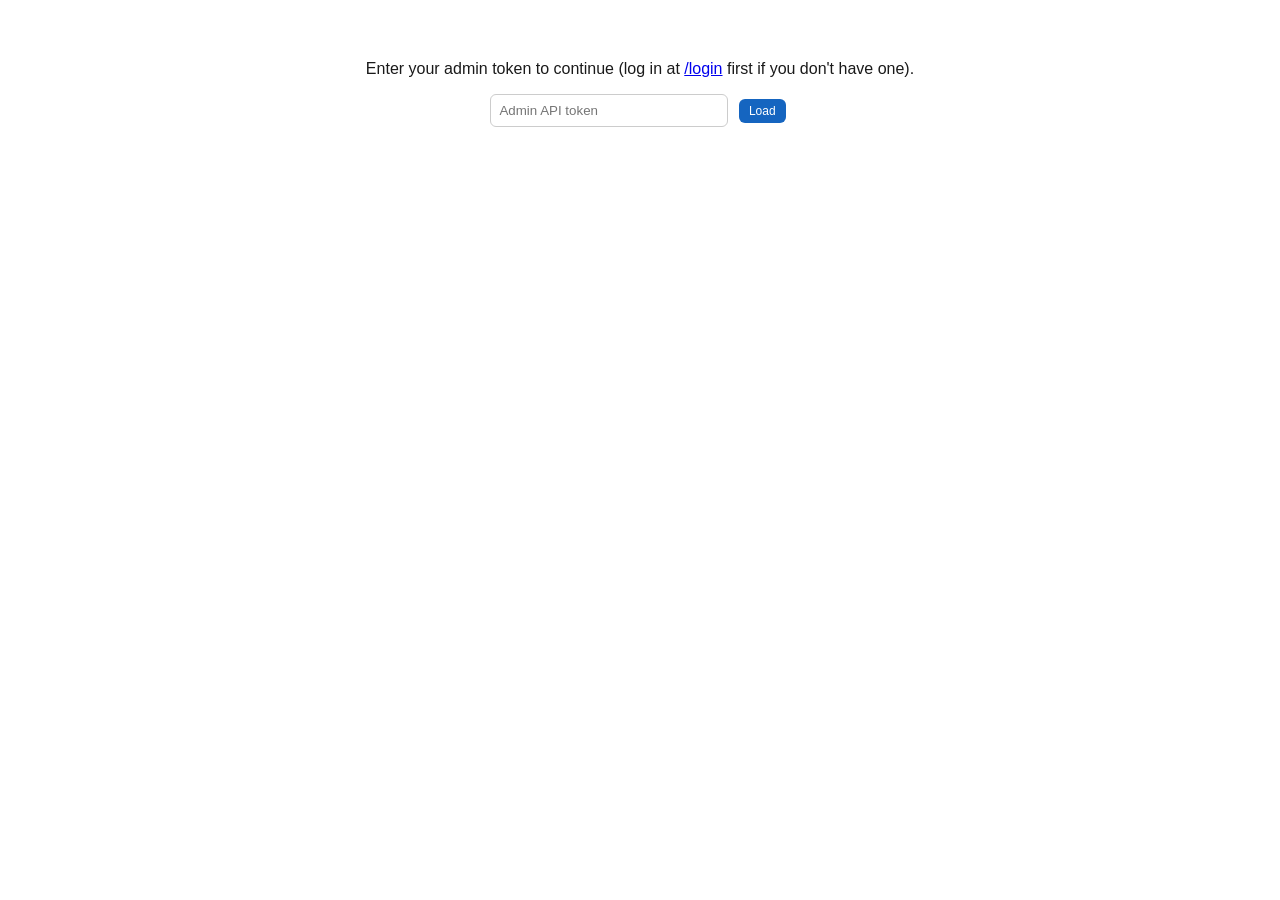
<file: admin.html>
<!DOCTYPE html>
<html lang="en">
<head>
<meta charset="UTF-8" />
<meta name="viewport" content="width=device-width, initial-scale=1.0" />
<title>Photo Backup — Admin</title>
<style>
  body {
    font-family: -apple-system, BlinkMacSystemFont, "Segoe UI", Roboto, sans-serif;
    max-width: 700px;
    margin: 40px auto;
    padding: 0 20px;
    color: #1a1a1a;
  }
  h1 { font-size: 20px; }
  table { width: 100%; border-collapse: collapse; margin-top: 16px; }
  th, td { text-align: left; padding: 8px 10px; border-bottom: 1px solid #eee; font-size: 14px; }
  th { color: #666; font-weight: 600; font-size: 12px; text-transform: uppercase; }
  .badge { padding: 2px 8px; border-radius: 10px; font-size: 12px; }
  .badge.pending { background: #fff3cd; color: #856404; }
  .badge.approved { background: #d4edda; color: #155724; }
  .badge.rejected { background: #f8d7da; color: #721c24; }
  button {
    border: none; padding: 5px 10px; border-radius: 6px; cursor: pointer;
    font-size: 12px; margin-right: 4px;
  }
  button.approve { background: #1565C0; color: white; }
  button.reject { background: #eee; color: #333; }
  #authGate { text-align: center; margin-top: 60px; }
  #authGate input {
    padding: 8px; width: 220px; border: 1px solid #ccc; border-radius: 6px; margin-right: 6px;
  }
  #message { font-size: 13px; color: #c0392b; margin-top: 10px; }
</style>
</head>
<body>

<div id="authGate">
  <p>Enter your admin token to continue (log in at <a href="/login">/login</a> first if you don't have one).</p>
  <input type="password" id="tokenInput" placeholder="Admin API token" />
  <button class="approve" id="loadBtn">Load</button>
  <div id="message"></div>
</div>

<div id="dashboard" style="display:none;">
  <h1>User accounts</h1>
  <table>
    <thead>
      <tr><th>Username</th><th>Email</th><th>Role</th><th>Status</th><th>Actions</th></tr>
    </thead>
    <tbody id="userRows"></tbody>
  </table>
</div>

<script>
const TOKEN_KEY = "photobackup_token";
const tokenInput = document.getElementById("tokenInput");
const loadBtn = document.getElementById("loadBtn");
const authGate = document.getElementById("authGate");
const dashboard = document.getElementById("dashboard");
const userRows = document.getElementById("userRows");
const messageEl = document.getElementById("message");

// Reuse a token already saved from /login, if present
tokenInput.value = localStorage.getItem(TOKEN_KEY) || "";

loadBtn.addEventListener("click", loadUsers);

async function loadUsers() {
  const token = tokenInput.value.trim();
  if (!token) return;
  messageEl.textContent = "";

  const resp = await fetch("/api/admin/users", {
    headers: { Authorization: `Bearer ${token}` },
  });

  if (!resp.ok) {
    messageEl.textContent = resp.status === 401
      ? "Unauthorized - check the token, and make sure this account has the admin role"
      : `Error (HTTP ${resp.status})`;
    return;
  }

  localStorage.setItem(TOKEN_KEY, token);
  const users = await resp.json();
  renderUsers(users, token);
  authGate.style.display = "none";
  dashboard.style.display = "block";
}

function renderUsers(users, token) {
  userRows.innerHTML = "";
  for (const u of users) {
    const tr = document.createElement("tr");
    tr.innerHTML = `
      <td>${u.username}</td>
      <td>${u.email || "—"}</td>
      <td>${u.role}</td>
      <td><span class="badge ${u.status}">${u.status}</span></td>
      <td>
        ${u.role === "admin" ? "—" : `
          <button class="approve" data-id="${u.id}" data-action="approve">Approve</button>
          <button class="reject" data-id="${u.id}" data-action="reject">Reject</button>
        `}
      </td>
    `;
    userRows.appendChild(tr);
  }

  userRows.querySelectorAll("button").forEach((btn) => {
    btn.addEventListener("click", async () => {
      const id = btn.dataset.id;
      const action = btn.dataset.action;
      await fetch(`/api/admin/users/${id}/${action}`, {
        method: "POST",
        headers: { Authorization: `Bearer ${token}` },
      });
      loadUsers();
    });
  });
}

// Auto-load if we already have a saved token
if (tokenInput.value) loadUsers();
</script>

</body>
</html>
</file>
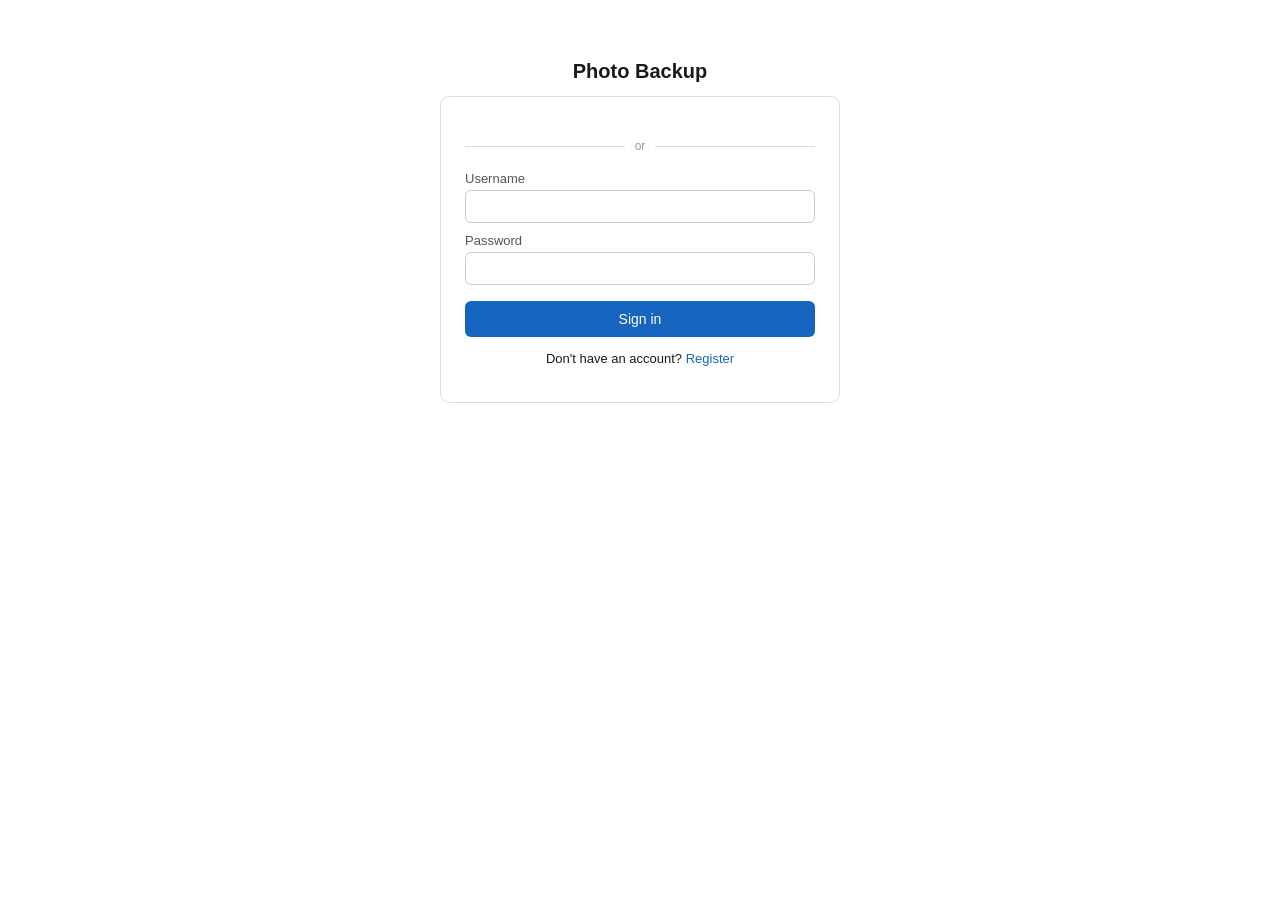
<file: login.html>
<!DOCTYPE html>
<html lang="en">
<head>
<meta charset="UTF-8" />
<meta name="viewport" content="width=device-width, initial-scale=1.0" />
<title>Photo Backup — Sign in</title>
<script src="https://accounts.google.com/gsi/client" async defer></script>
<style>
  body {
    font-family: -apple-system, BlinkMacSystemFont, "Segoe UI", Roboto, sans-serif;
    max-width: 400px;
    margin: 60px auto;
    padding: 0 20px;
    color: #1a1a1a;
  }
  h1 { font-size: 20px; text-align: center; }
  .card { border: 1px solid #ddd; border-radius: 10px; padding: 24px; }
  label { display: block; font-size: 13px; color: #555; margin-bottom: 4px; margin-top: 10px; }
  input[type="text"], input[type="password"] {
    width: 100%; padding: 8px; box-sizing: border-box;
    border: 1px solid #ccc; border-radius: 6px;
  }
  button.primary {
    width: 100%; background: #1565C0; color: white; border: none;
    padding: 10px 16px; border-radius: 6px; cursor: pointer; font-size: 14px;
    margin-top: 16px;
  }
  .toggle { text-align: center; margin-top: 14px; font-size: 13px; }
  .toggle a { color: #1565C0; cursor: pointer; }
  .divider { display: flex; align-items: center; margin: 18px 0; color: #999; font-size: 12px; }
  .divider::before, .divider::after { content: ""; flex: 1; border-bottom: 1px solid #ddd; }
  .divider span { padding: 0 10px; }
  #googleBtn { display: flex; justify-content: center; margin-bottom: 4px; }
  #message { font-size: 13px; margin-top: 12px; text-align: center; }
  #message.error { color: #c0392b; }
  #message.success { color: #155724; }
</style>
</head>
<body>

<h1>Photo Backup</h1>

<div class="card">
  <div id="googleBtn"></div>
  <div class="divider"><span>or</span></div>

  <form id="authForm">
    <label for="username">Username</label>
    <input type="text" id="username" required />

    <label for="password">Password</label>
    <input type="password" id="password" required minlength="8" />

    <button type="submit" class="primary" id="submitBtn">Sign in</button>
  </form>

  <div class="toggle">
    <span id="toggleText">Don't have an account?</span>
    <a id="toggleLink">Register</a>
  </div>

  <div id="message"></div>
</div>

<script>
const TOKEN_KEY = "photobackup_token";
const form = document.getElementById("authForm");
const submitBtn = document.getElementById("submitBtn");
const toggleLink = document.getElementById("toggleLink");
const toggleText = document.getElementById("toggleText");
const messageEl = document.getElementById("message");

let mode = "login"; // or "register"

toggleLink.addEventListener("click", () => {
  mode = mode === "login" ? "register" : "login";
  submitBtn.textContent = mode === "login" ? "Sign in" : "Register";
  toggleText.textContent = mode === "login" ? "Don't have an account?" : "Already have an account?";
  toggleLink.textContent = mode === "login" ? "Register" : "Sign in";
  messageEl.textContent = "";
});

function showMessage(text, isError) {
  messageEl.textContent = text;
  messageEl.className = isError ? "error" : "success";
}

form.addEventListener("submit", async (e) => {
  e.preventDefault();
  const username = document.getElementById("username").value.trim();
  const password = document.getElementById("password").value;

  try {
    if (mode === "register") {
      const resp = await fetch("/api/auth/register", {
        method: "POST",
        headers: { "Content-Type": "application/json" },
        body: JSON.stringify({ username, password }),
      });
      const data = await resp.json();
      if (!resp.ok) throw new Error(data.error || "Registration failed");
      showMessage(data.message, false);
      toggleLink.click(); // flip back to login
    } else {
      const resp = await fetch("/api/auth/login", {
        method: "POST",
        headers: { "Content-Type": "application/json" },
        body: JSON.stringify({ username, password }),
      });
      const data = await resp.json();
      if (!resp.ok) throw new Error(data.error || "Login failed");
      localStorage.setItem(TOKEN_KEY, data.token);
      window.location.href = "/upload";
    }
  } catch (err) {
    showMessage(err.message, true);
  }
});

async function handleGoogleCredential(response) {
  try {
    const resp = await fetch("/api/auth/google", {
      method: "POST",
      headers: { "Content-Type": "application/json" },
      body: JSON.stringify({ id_token: response.credential }),
    });
    const data = await resp.json();
    if (!resp.ok) throw new Error(data.error || "Google sign-in failed");
    localStorage.setItem(TOKEN_KEY, data.token);
    window.location.href = "/upload";
  } catch (err) {
    showMessage(err.message, true);
  }
}

const GOOGLE_CLIENT_ID = "{{ google_client_id }}";

window.onload = () => {
  if (!GOOGLE_CLIENT_ID) {
    document.getElementById("googleBtn").style.display = "none";
    document.querySelector(".divider").style.display = "none";
    return;
  }
  google.accounts.id.initialize({
    client_id: GOOGLE_CLIENT_ID,
    callback: handleGoogleCredential,
  });
  google.accounts.id.renderButton(document.getElementById("googleBtn"), {
    theme: "outline",
    size: "large",
    width: 320,
  });
};
</script>

</body>
</html>
</file>
